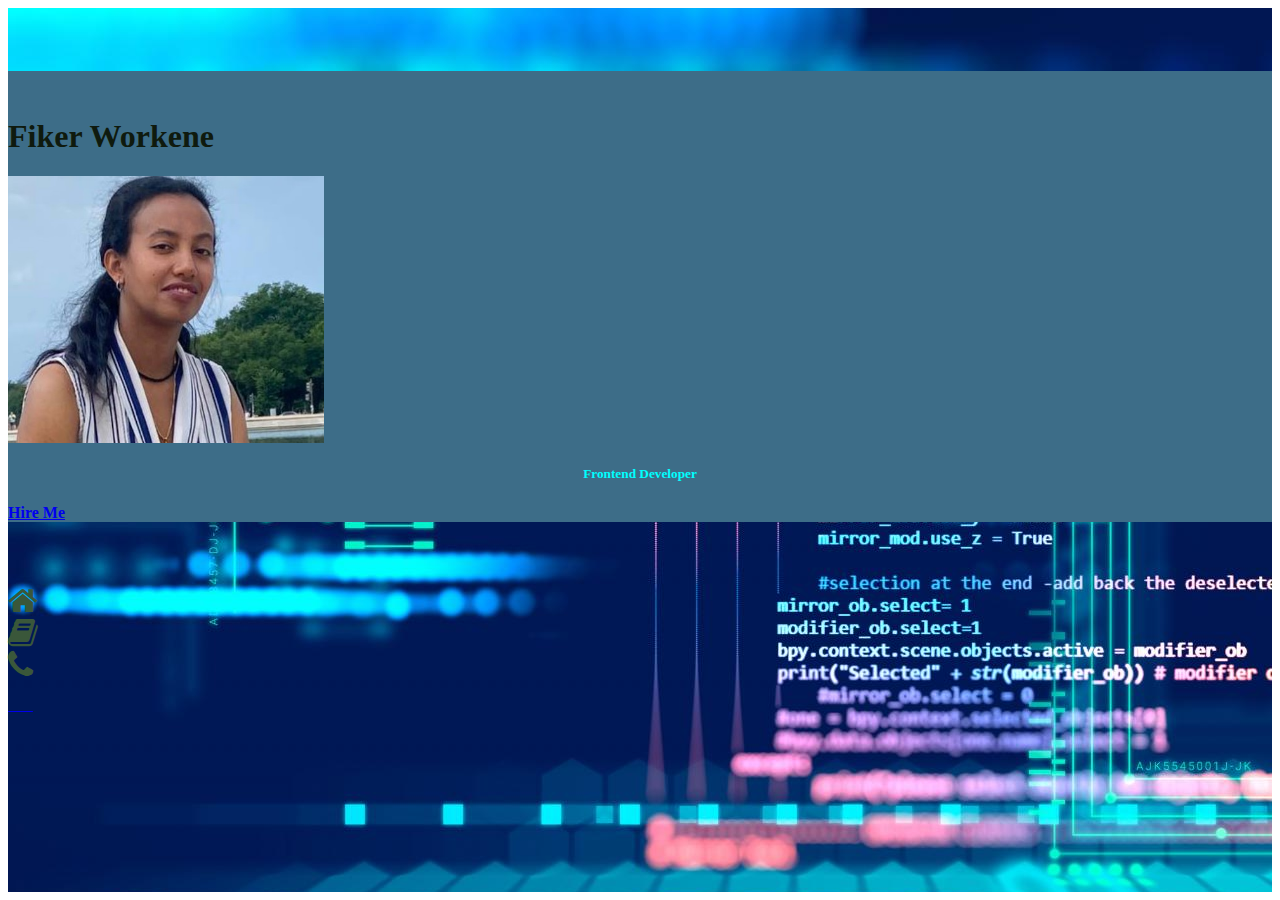
<file: PhaseOneProject/index.html>
<html>
  <head>
    <title>Phase One Project MY Reusm</title>
    <link
      rel="stylesheet"
      href="https://cdnjs.cloudflare.com/ajax/libs/font-awesome/4.7.0/css/font-awesome.min.css"
    />
    <link
      rel="stylesheet"
      href="https://use.fontawesome.com/releases/v5.8.1/css/all.css"
      integrity="sha384-50oBUHEmvpQ+1lW4y57PTFmhCaXp0ML5d60M1M7uH2+nqUivzIebhndOJK28anvf"
      crossorigin="anonymous"
    />
    <link
      rel="stylesheet"
      href="https://cdn.jsdelivr.net/npm/bootstrap@5.0.2/dist/css/bootstrap.min.css"
      rel="stylesheet"
      integrity="sha384-EVSTQN3/azprG1Anm3QDgpJLIm9Nao0Yz1ztcQTwFspd3yD65VohhpuuCOmLASjC"
      crossorigin="anonymous"
    />

    <script
      src="https://cdn.jsdelivr.net/npm/bootstrap@5.0.2/dist/js/bootstrap.bundle.min.js"
      integrity="sha384-MrcW6ZMFYlzcLA8Nl+NtUVF0sA7MsXsP1UyJoMp4YLEuNSfAP+JcXn/tWtIaxVXM"
      crossorigin="anonymous"
    ></script>
    <link rel="stylesheet" href="index.css" />
  </head>
  <body>
    <div class="container-fluid pt-1 pb-4" >
      <div class="container mt-2 mb-2">
        <div class="row gy-2 mt-2 mb-2">
          <div class="col-lg-1 bg-secondary text-center py-5 first">
          </div>
          <div class="col-lg-10 text-center p-5 second">
            <h1 class="p-5">Fiker Workene</h1>
            <div>
              <img
                src="fiker.jpg"
                style="max-width: 25%"
                alt="img"
                class="rounded-circle"
              />
            </div>
            <h5 class="my-4 pt-5">Frontend Developer</h5>
            <a href="contactme.html"> Hire Me</a>
          </div>
          <div class="col-lg-1 bg-secondary text-light third">
            <a href="index.html" data-toggle="tooltip" title="Home"
              ><div><i class="fa fa-home fa-2x mt-2"></i></div
            ></a>
            <a href="abouthtml.html" data-toggle="tooltip" title="about HTML"
              ><div><i class="fa fa-book fa-2x mt-2"></i></div
            ></a>
            <a href="aboutcss.html" data-toggle="tooltip" title="About CSS"
              ><div><i class="fa fa-closed-captioning fa-2x mt-2"></i></div
            ></a>
            <a href="contactme.html" data-toggle="tooltip" title="Contact Me"
              ><div><i class="fa fa-phone fa-2x mt-2"></i></div
            ></a>
            <a href="webdevelopment.html" data-toggle="tooltip" title="Web Development"
              ><div><i class="fas fa-server fa-2x mt-2"></i></div
            ></a>
            
          </div>
        </div>
      </div>
    </div>
  </body>
</html>
</file>
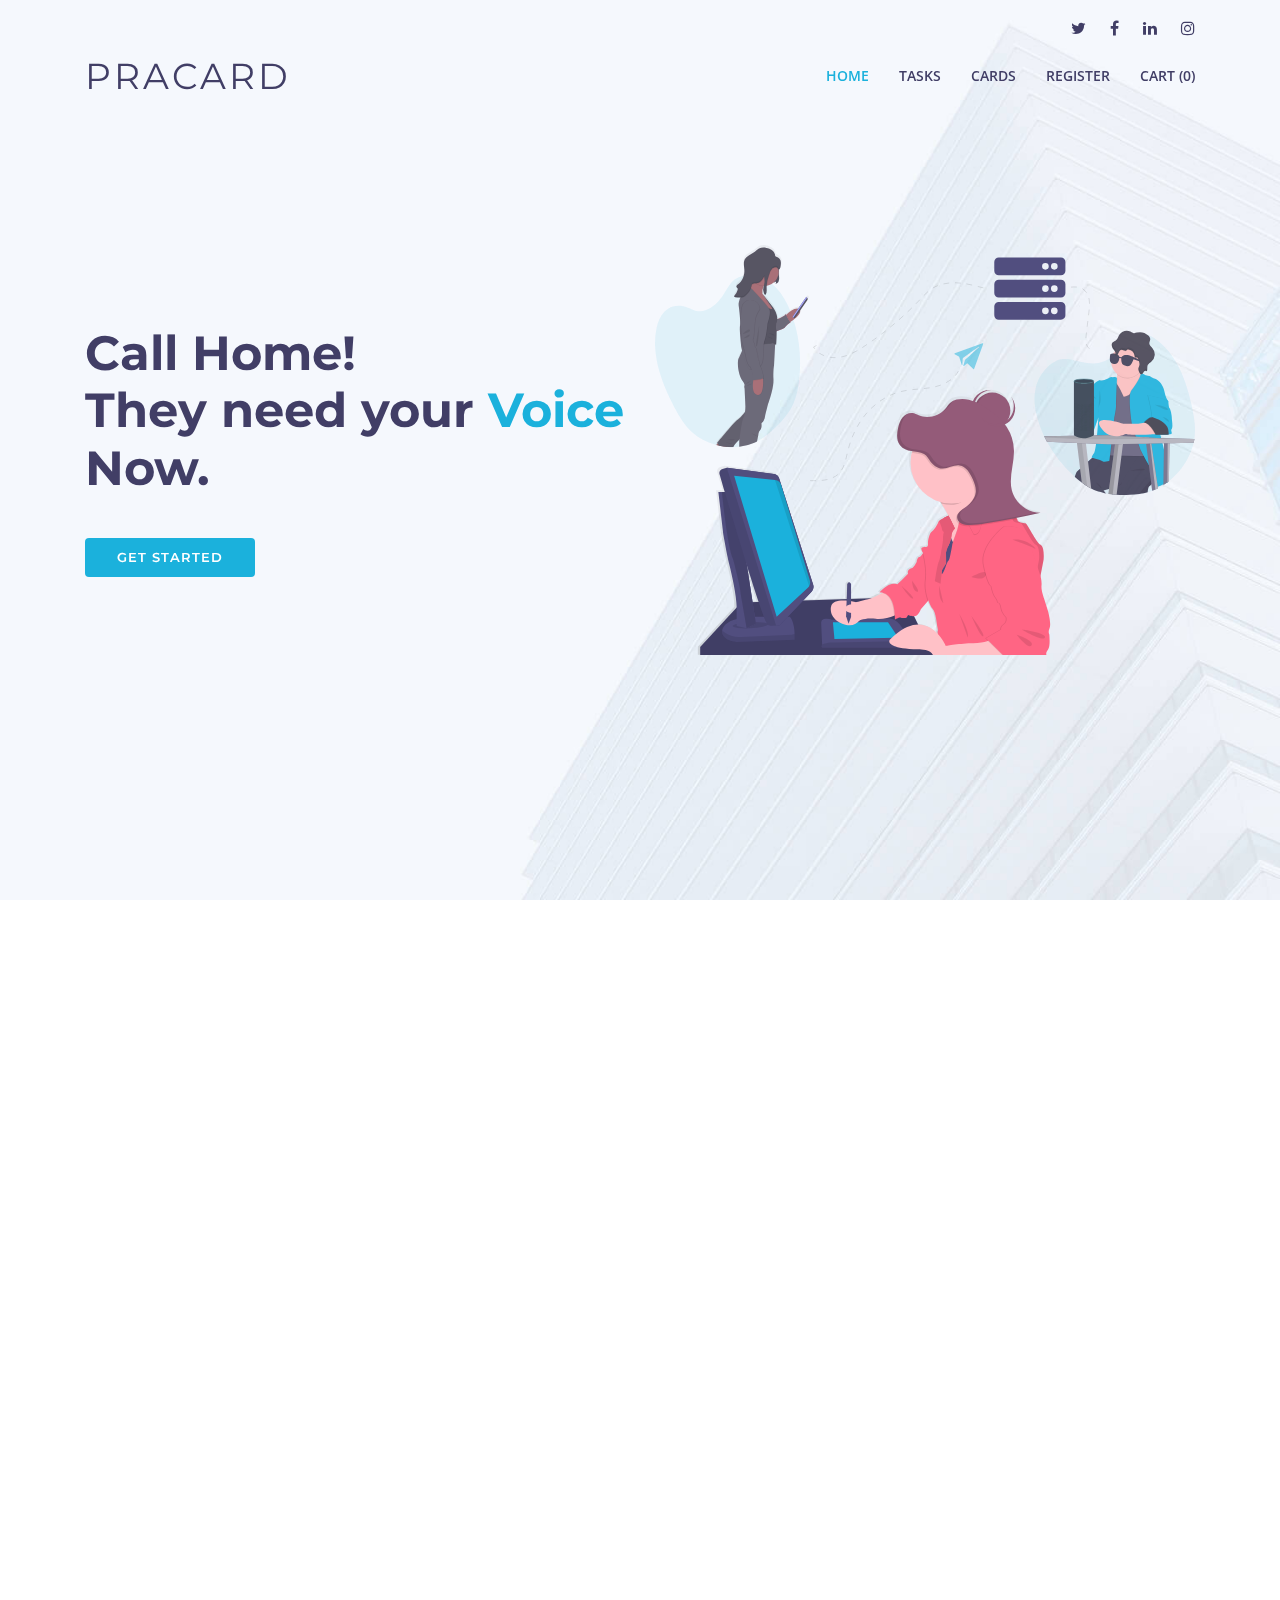
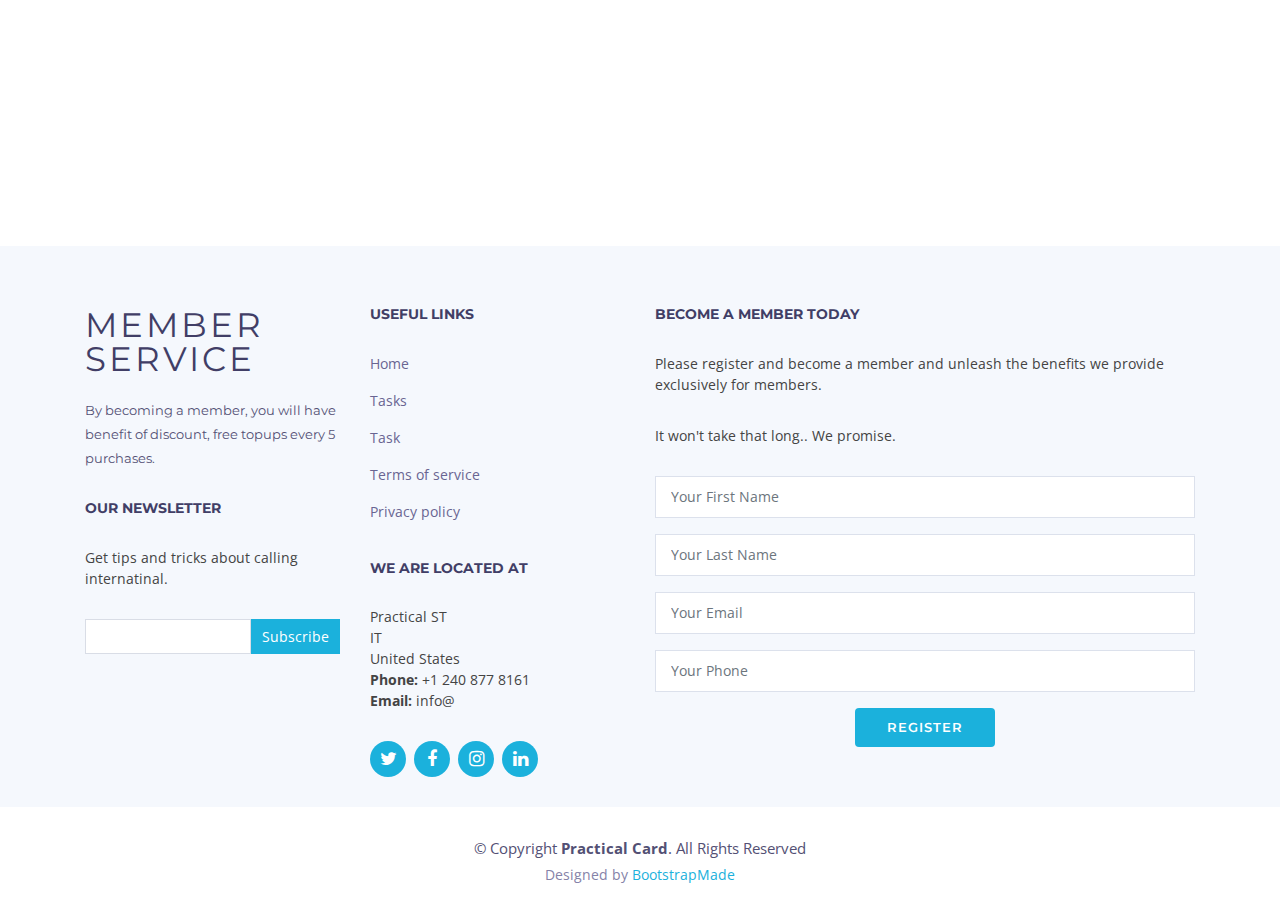
<file: PhoneCardProject/index.html>
<!DOCTYPE html>
<html lang="en">

<head>
  <meta charset="utf-8">
  <meta content="width=device-width, initial-scale=1.0" name="viewport">

  <title>International Card For Your Needs</title>
  <meta content="" name="descriptison">
  <meta content="" name="keywords">

  <!-- Favicons -->
  <link href="assets/img/favicon.png" rel="icon">
  <link href="assets/img/apple-touch-icon.png" rel="apple-touch-icon">

  <!-- Google Fonts -->
  <link
    href="https://fonts.googleapis.com/css?family=Open+Sans:300,300i,400,400i,600,600i,700,700i|Montserrat:300,400,500,600,700"
    rel="stylesheet">

  <!-- Vendor CSS Files -->
  <link href="assets/vendor/bootstrap/css/bootstrap.min.css" rel="stylesheet">
  <link href="assets/vendor/font-awesome/css/font-awesome.min.css" rel="stylesheet">
  <link href="assets/vendor/ionicons/css/ionicons.min.css" rel="stylesheet">
  <link href="assets/vendor/aos/aos.css" rel="stylesheet">

  <!-- Template Main CSS File -->
  <link href="assets/css/style.css" rel="stylesheet">

  <!-- =======================================================
  * Template Name: Rapid - v2.2.0
  * Template URL: https://bootstrapmade.com/rapid-multipurpose-bootstrap-business-template/
  * Author: BootstrapMade.com
  * License: https://bootstrapmade.com/license/
  ======================================================== -->
</head>

<body>

  <!-- ======= Top Bar ======= -->
  <div id="topbar" class="d-none d-lg-flex align-items-end fixed-top topbar-transparent">
    <div class="container d-flex justify-content-end">
      <div class="social-links">
        <a href="#" class="twitter"><i class="fa fa-twitter"></i></a>
        <a href="#" class="facebook"><i class="fa fa-facebook"></i></a>
        <a href="#" class="linkedin"><i class="fa fa-linkedin"></i></a>
        <a href="#" class="instagram"><i class="fa fa-instagram"></i></a>
      </div>
    </div>
  </div>

  <!-- ======= Header ======= -->
  <a name="home"></a>
  <header id="header" class="fixed-top header-transparent">
    <div class="container d-flex align-items-center">

      <h1 class="logo mr-auto"><a href="index.html">Pracard</a></h1>
      <!-- Uncomment below if you prefer to use an image logo -->
      <!-- <a href="index.html" class="logo mr-auto"><img src="assets/img/logo.png" alt="" class="img-fluid"></a>-->

      <nav class="main-nav d-none d-lg-block">
        <ul>
          <li class="active"><a href="#home">Home</a></li>
          <li><a href="#about">Tasks</a></li>
          <li><a href="#services">Cards</a></li>
          <li><a href="#footer">Register</a></li>
          <li><a href="#faq">Cart (0)</a></li>
        </ul>
      </nav><!-- .main-nav-->

    </div>
  </header><!-- End Header -->

  <!-- ======= Hero Section ======= -->
  <section id="hero" class="clearfix">
    <div class="container d-flex h-100">
      <div class="row justify-content-center align-self-center" data-aos="fade-up">
        <div class="col-md-6 intro-info order-md-first order-last" data-aos="zoom-in" data-aos-delay="100">
          <h2>Call Home!<br>They need your <span>Voice</span> Now.</h2>
          <div>
            <a href="#about" class="btn-get-started scrollto">Get Started</a>
          </div>
        </div>

        <div class="col-md-6 intro-img order-md-last order-first" data-aos="zoom-out" data-aos-delay="200">
          <img src="assets/img/intro-img.svg" alt="" class="img-fluid">
        </div>
      </div>

    </div>
  </section><!-- End Hero -->

  <main id="main">

    <!-- ======= About Section ======= -->
    <section id="about" class="about">

      <div class="container" data-aos="fade-up">
        <div class="row">

          <div class="col-lg-5 col-md-6">
            <div class="about-img" data-aos="fade-right" data-aos-delay="100">
              <img src="assets/img/about-img.jpg" alt="">
            </div>
          </div>

          <div class="col-lg-7 col-md-6">
            <div class="about-content" data-aos="fade-left" data-aos-delay="100">
              <h2>About Practical Card</h2>
              <h3>Clear voice, longer minutes, refillable</h3>
              <p>We are here to make sure your experience with card is real and enjoyable. All you need is
                to call home right? No hussle no hidden fees and importantly you don't want to loose the call.
                <call-to-action></call-to-action>
              </p>
              <p>Thank you for helping us out on our need. The application is working fine 
                but there are a couple of areas we need your help here. Mostly it will be the javascript stuff.
          
              </p>
              <h3 class="font-weight-bold">
                You will find the tasks we need help below.
              </h3>
              <ul>
                <li><i class="ion-android-checkmark-circle"></i>On the cards for Wallia, Chellada and Kebero, we want to show corresponding images
                on the top where is an icon right now. Please update with the right image.</li>
                <li><i class="ion-android-checkmark-circle"></i>When the user buys the card and change the quantity, it will 
                  show as two checkouts. We want to show the same card but quantity being changed. </li>
                <li><i class="ion-android-checkmark-circle"></i>Wallia and Key Kebero Buy buttons shall work like that of Chellada</li>
                <li><i class="ion-android-checkmark-circle"></i>Show the grand total at the checkout tablulation</li>
                <li><i class="ion-android-checkmark-circle"></i>The "Buy Card" section is not implemented</li>
                <li><i class="ion-android-checkmark-circle"></i>Under the "Balance" Show how much minutes the user has. If user doesn't buy
                any, then the balance is 0 minutes. Balance shows all the minutes on the purchased cards collectively.</li>
                <li><i class="ion-android-checkmark-circle"></i>When the user buy the card, update the Checkout(0) shown above with appropriate 
                number. If the user buys two cards, then checkout will show as: Checkout(2)</li>
                <li><i class="ion-android-checkmark-circle"></i>We want to collect the emails of our subscribers in the email_subscribers
                array</li>
                <li><i class="ion-android-checkmark-circle"></i>We want to register the member and populate it in the members array. The object 
                of the array looks like: {first_name: "fname", last_name: "lname", email: "s@some.com", phone: "000-000-0000"}</li>
                <li><i class="ion-android-checkmark-circle"></i>For those who purchased the card, we want to allow them add minutes.
                Add a select box containing type of cards, a text box to add the minutes and a button to add the minutes to existing
                cards they have. This will be done in the "add minutes" under the "action".
                </li>
              </ul>
            </div>
          </div>
        </div>
      </div>

    </section><!-- End About Section -->

    <!-- ======= Services Section ======= -->
    <section id="services" class="services section-bg">
      <div class="container" data-aos="fade-up">

        <header class="section-header">
          <h3>Phone Cards</h3>
          <p>Select the card that suits your need and make a call today.</p>
        </header>

        <div class="row">
          <div class="col-md-6 col-lg-4 wow bounceInUp" data-aos="zoom-in" data-aos-delay="100">
            <div class="box">
              <div class="icon"><img src="assets/img/walia.jpg" class="img-fluid"></div>
              <h4 class="title"><a href="">Walia</a></h4>
              <p class="description">Best for longer talk. Non stoppable sessions. Good for any time of the day.</p>
             <div class="row">
                <div class="col-sm-6">
                  <select class="form-control" id="Wallia_quantity">
                    <option value="">Quantity</option>
                    <option value="1">1</option>
                    <option value="2">2</option>
                    <option value="3">3</option>
                    <option value="4">4</option>
                  </select>
                </div>
                <div class="col-sm-6">
                  <button id="Wallia" disabled type="button" class="btn-submit">Buy</button></div>
              </div>
            </div>

          </div>
          <div class="col-md-6 col-lg-4" data-aos="zoom-in" data-aos-delay="200">
            <div class="box">
              <div class="icon"><img src="assets/img/keykebero.jpg" class="img-fluid"></div>
              <h4 class="title"><a href="">Key Kebero</a></h4>
              <p class="description">Best perfomant and money saver if used durin the day time.</p>
                <div class="row">
                  <div class="col-sm-6">
                    <select class="form-control" id="KeyKebero_quantity">
                      <option value="">Quantity</option>
                      <option value="1">1</option>
                      <option value="2">2</option>
                      <option value="3">3</option>
                      <option value="4">4</option>
                    </select>
                  </div>
                  <div class="col-sm-6">
                    <button id="KeyKebero" disabled type="button" class="btn-submit">Buy</button></div>
                </div>
            </div>
          </div>

          <div class="col-md-6 col-lg-4" data-aos="zoom-in" data-aos-delay="300">
            <div class="box">
              <div class="icon"><img src="assets/img/chilada.jpg" class="img-fluid"></div>
              <h4 class="title"><a href="">Chellada</a></h4>
              <p class="description">Best time and money saver if used during the time </p>
                <div class="row">
                  <div class="col-sm-6">
                    <select class="form-control" id="Chellada_quantity">
                      <option value="">Quantity</option>
                      <option value="1">1</option>
                      <option value="2">2</option>
                      <option value="3">3</option>
                      <option value="4">4</option>
                    </select>
                  </div>
                  <div class="col-sm-6">
                    <button id="Chellada" disabled type="button" class="btn-submit">Buy</button></div>
                </div>
            </div>
          </div>

        </div>

      </div>
    </section><!-- End Services Section -->

    <!-- ======= Call To Action Section ======= -->
    <section id="call-to-action" class="call-to-action">
      <div class="container" data-aos="zoom-out">
        <div class="row">
          <div class="col-lg-12 text-center text-lg-left">
            <h3 class="cta-title">Buy Card</h3>
            <form action="forms/contact.php" method="post" role="form" class="php-email-form" >
              <div class="form-group">
                <select id="buy_type" class="form-control">
                  <option value="">Select Type</option>
                  <option value="walia">Walia</option>
                  <option value="challada">Chellada</option>
                  <option value="kebero">Key Kebero</option>
                </select>
                <div class="validate"></div>
              </div>
              <div class="form-group">
                <div class="form-group">
                  <select id="add_mins" class="form-control">
                    <option value="">Select Quantity</option>
                    <option value="1">1</option>
                    <option value="2">2</option>
                    <option value="3">3</option>
                    <option value="5">4</option>
                  </select>
                <div class="validate"></div>
              </div>
              <div class="text-center"><button class="btn-submit" id="add_time" type="button" title="Send Message" onclick="save_time(this)">Buy Card</button></div>
            </form>

          </div>
        </div>

      </div>
    </section><!--  End Call To Action Section -->

        <!-- ======= F.A.Q Section ======= -->
    <section id="faq" class="faq">
      <div class="container" data-aos="fade-up">
        <header class="section-header">
          <h3>Actions</h3>
          <p>All your card related actins are here.</p>
        </header>

        <ul id="faq-list" data-aos="fade-up" data-aos-delay="100">
          <li>
            <a data-toggle="collapse" class="collapsed" href="#faq1" id="total_item">Checkout(0)<i
                class="ion-android-remove"></i></a>
            <div id="faq1" class="collapse" data-parent="#faq-list">
              
              <table class="table">
                <thead>
                  <tr>
                    <th scope="col">Card Type</th>
                    <th scope="col">Quantity</th>
                    <th scope="col">Unit Price</th>
                    <th scope="col">Total</th>
                  </tr>
                </thead>
                <tbody id="checkout_list">
 
                </tbody>
              </table>
            </div>
          </li>

          <li>
            <a data-toggle="collapse" href="#faq2" class="collapsed">Balance<i class="ion-android-remove"></i></a>
            <div id="faq2" class="collapse" data-parent="#faq-list">
             
              <p>Your time left for Purchase the card :- <span id="wallia_timer"></span></p>

            </div>
          </li>

          <li>
            <a data-toggle="collapse" href="#faq3" class="collapsed">Add Minutes<i class="ion-android-remove"></i></a>
            <div id="faq3" class="collapse" data-parent="#faq-list">
              <p>
                Allow the user to add minutes to the card they purchased.
              </p>
            </div>
          </li>

        </ul>

      </div>
    </section><!-- End F.A.Q Section -->
</main>
<!-- End #main -->
  <!-- ======= Footer ======= -->
  <footer id="footer" class="section-bg">
    <div class="footer-top">
      <div class="container">
        <div class="row">
          <div class="col-lg-6">
            <div class="row">
              <div class="col-sm-6">
                <div class="footer-info">
                  <h3>Member Service</h3>
                  <p>By becoming a member, you will have benefit of discount, free topups every 5 purchases.</p>
                </div>
                <div class="footer-newsletter">
                  <h4>Our Newsletter</h4>
                  <p>Get tips and tricks about calling internatinal.</p>
                  <form action="" method="post" id="subscribe_form" >
                    <input type="email" name="email" id="email"><input type="submit"  value="Subscribe">
                  </form>
                </div>
              </div>
              <div class="col-sm-6">
                <div class="footer-links">
                  <h4>Useful Links</h4>
                  <ul>
                    <li><a href="#">Home</a></li>
                    <li><a href="#about">Tasks</a></li>
                    <li><a href="#task">Task</a></li>
                    <li><a href="#">Terms of service</a></li>
                    <li><a href="#">Privacy policy</a></li>
                  </ul>
                </div>

                <div class="footer-links">
                  <h4>We are located at</h4>
                  <p>
                    Practical ST <br>
                    IT <br>
                    United States <br>
                    <strong>Phone:</strong> +1 240 877 8161<br>
                    <strong>Email:</strong> info@<br>
                  </p>
                </div>

                <div class="social-links">
                  <a href="#" class="twitter"><i class="fa fa-twitter"></i></a>
                  <a href="#" class="facebook"><i class="fa fa-facebook"></i></a>
                  <a href="#" class="instagram"><i class="fa fa-instagram"></i></a>
                  <a href="#" class="linkedin"><i class="fa fa-linkedin"></i></a>
                </div>
              </div>
            </div>
          </div>
          <div class="col-lg-6">
            <div class="form">
              <h4>Become a Member today</h4>
              <p>Please register and become a member and unleash the benefits we provide exclusively for members.</p>
              <p>It won't take that long.. We promise.</p>

              <form role="form" class="php-email-form">
                <div class="form-group">
                  <input type="text" name="name" class="form-control" id="first_name" placeholder="Your First Name"
                    data-rule="minlen:4" data-msg="Please enter at least 4 chars" />
                  <div class="validate"></div>
                </div>
                <div class="form-group">
                  <input type="text" name="name" class="form-control" id="last_name" placeholder="Your Last Name"
                    data-rule="minlen:4" data-msg="Please enter at least 4 chars" />
                  <div class="validate"></div>
                </div>                
                <div class="form-group">
                  <input type="email" class="form-control" name="email" id="email" placeholder="Your Email"
                    data-rule="email" data-msg="Please enter a valid email" />
                  <div class="validate"></div>
                </div>
                <div class="form-group">
                  <input type="text" class="form-control" name="phone" id="phone" placeholder="Your Phone"
                    data-rule="number" data-msg="Please enter valid phone number" />
                  <div class="validate"></div>
                </div>                

                <div class="text-center"><a href="#register_form" class="btn-submit" id = "register"type="button" title="Register">Register</a></div>
              </form>
            </div>
          </div>
        </div>
      </div>
    </div>
    
    <div class="container">
      <div class="copyright">
        &copy; Copyright <strong>Practical Card</strong>. All Rights Reserved
      </div>
      <div class="credits">
        <!--
        All the links in the footer should remain intact.
        You can delete the links only if you purchased the pro version.
        Licensing information: https://bootstrapmade.com/license/
        Purchase the pro version with working PHP/AJAX contact form: https://bootstrapmade.com/buy/?theme=Rapid
      -->
        Designed by <a href="https://bootstrapmade.com/">BootstrapMade</a>
      </div>
    </div>
  </footer><!-- End  Footer -->

  <a href="#" class="back-to-top"><i class="fa fa-chevron-up"></i></a>

  <!-- Vendor JS Files -->
  <script src="assets/vendor/jquery/jquery.min.js"></script>
  <script src="assets/vendor/bootstrap/js/bootstrap.bundle.min.js"></script>
  <script src="assets/vendor/jquery.easing/jquery.easing.min.js"></script>
  <script src="assets/vendor/aos/aos.js"></script>

  <!-- Template Main JS File -->
  <script src="assets/js/main.js"></script>
  <script src="assets/js/phoncard.js"></script>

</body>

</html>
</file>
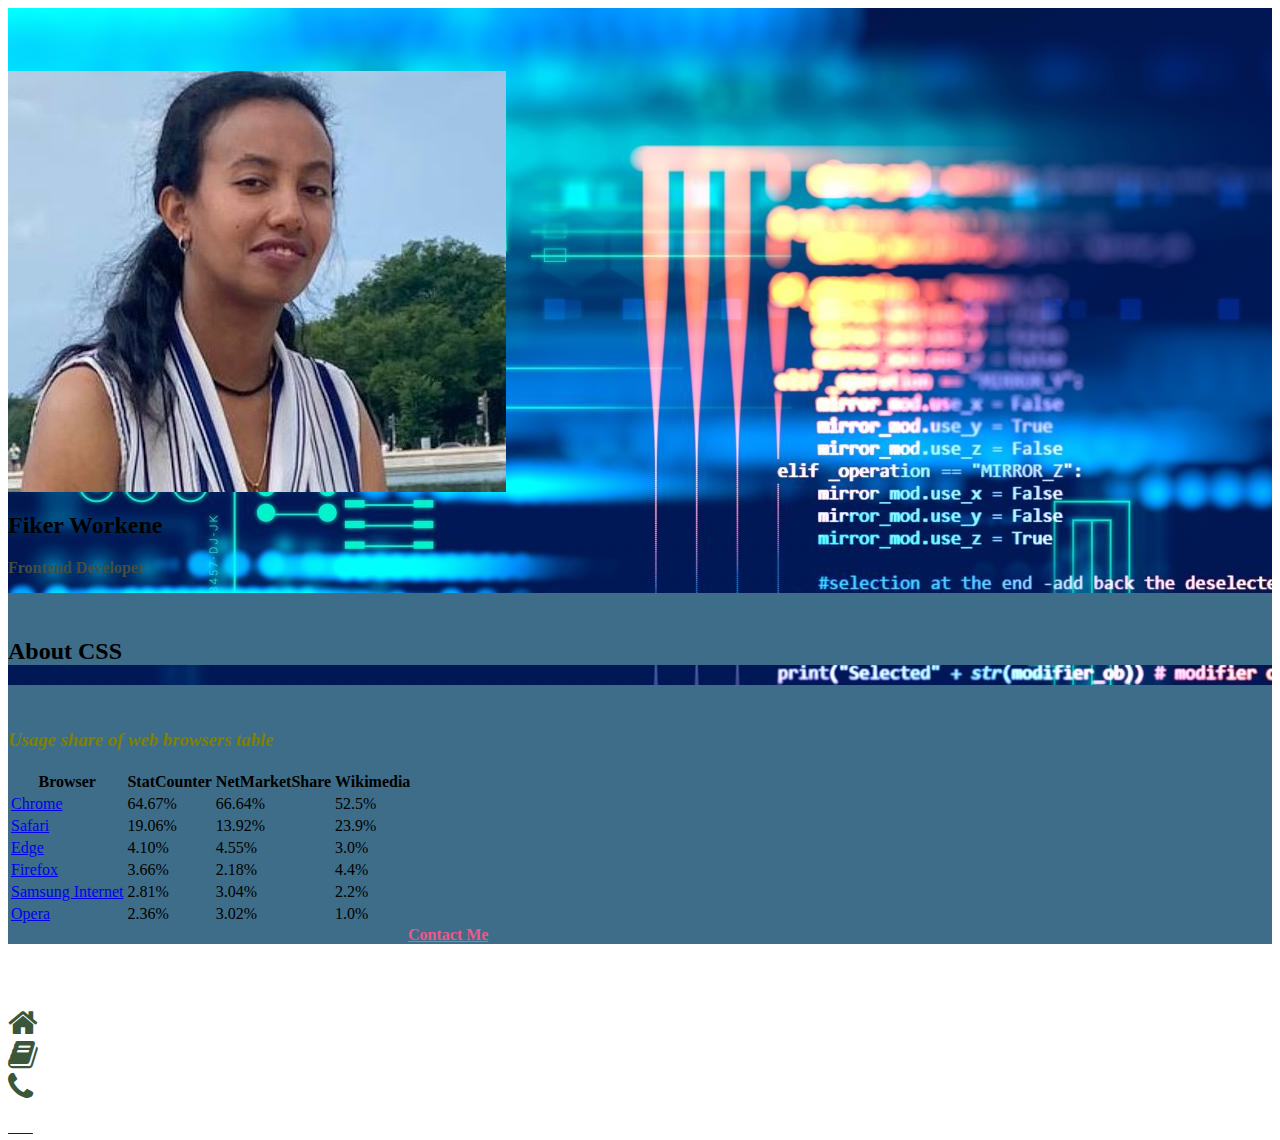
<file: PhaseOneProject/aboutcss.html>
<html>
  <head>
    <title>Phase One Project MY Reusm</title>
    <link
      rel="stylesheet"
      href="https://cdnjs.cloudflare.com/ajax/libs/font-awesome/4.7.0/css/font-awesome.min.css"
    />
    <link
      rel="stylesheet"
      href="https://use.fontawesome.com/releases/v5.8.1/css/all.css"
      integrity="sha384-50oBUHEmvpQ+1lW4y57PTFmhCaXp0ML5d60M1M7uH2+nqUivzIebhndOJK28anvf"
      crossorigin="anonymous"
    />
    <link
      rel="stylesheet"
      href="https://cdn.jsdelivr.net/npm/bootstrap@5.0.2/dist/css/bootstrap.min.css"
      rel="stylesheet"
      integrity="sha384-EVSTQN3/azprG1Anm3QDgpJLIm9Nao0Yz1ztcQTwFspd3yD65VohhpuuCOmLASjC"
      crossorigin="anonymous"
    />

    <script
      src="https://cdn.jsdelivr.net/npm/bootstrap@5.0.2/dist/js/bootstrap.bundle.min.js"
      integrity="sha384-MrcW6ZMFYlzcLA8Nl+NtUVF0sA7MsXsP1UyJoMp4YLEuNSfAP+JcXn/tWtIaxVXM"
      crossorigin="anonymous"
    ></script>
    <link rel="stylesheet" href="index.css" />
  </head>
  <body>
    <div class="container-fluid pt-1 pb-1">
        <div class="container mt-3 mb-3 pt-2 pb-2">
          <div class="row gy-2">
            <div class="col-md-3 bg-secondary text-center py-2 first">
              <div>
                <img
                  src="fiker.jpg"
                  style="max-width: 50%"
                  alt="img"
                  class="rounded-circle"
                />
              </div>
              <div class="my-5">
                <h2 class="hi">Fiker Workene</h2>
                <p>Frontend Developer</p>
              </div>
            </div>
              <div class="col-md-3 second">
                <div class="row text-center text-success font-weight-bold">
                  <h2>About CSS</h2>
                </div>
              </div>
              <div class="col-md-5 second">
                <h3 style="font-style: italic; color: olive;">Usage share of web browsers table</h3>
                <table class="table table-dark table-striped">
                  <tr>
                    <th scope="col">Browser</th>
                    <th scope="col">StatCounter</th>
                    <th scope="col">NetMarketShare</th>
                    <th scope="col">Wikimedia</th>
                  </tr>
                  <tr>
                    <td>
                      <a href="https://en.wikipedia.org/wiki/Google_Chrome " title="Google Chrome">Chrome</a>
                       </td>
                       <td>64.67%</td>
                       <td>66.64%</td>
                       <td>52.5%</td>
    
                  </tr>
                  <tr>
                    <td>
                      <a href="https://en.wikipedia.org/wiki/Safari_(web_browser)" title="Safari (web browser)">Safari</a>
                       </td>
                       <td>19.06%</td>
                       <td>13.92%</td>
                       <td>23.9%</td>
    
                  </tr>
                  <tr>
                    <td>
                      <a href="https://en.wikipedia.org/wiki/Microsoft_Edge" title="Microsoft Edge">Edge</a>
                       </td>
                       <td>4.10%</td>
                       <td>4.55%</td>
                       <td>3.0%</td>
    
                  </tr>
                  <tr>
                    <td>
                      <a href="https://en.wikipedia.org/wiki/Firefox" title="Firefox">Firefox</a>
                       </td>
                       <td>3.66%</td>
                       <td>2.18%</td>
                       <td>4.4%</td>
                      
    
                  </tr>
                  <tr>
                    <td>
                      <a href="https://en.wikipedia.org/wiki/Samsung_Internet" title="Samsung Internet for Android">Samsung Internet</a>
                       </td>
                       <td>2.81%</td>
                       <td>3.04%</td>
                       <td>2.2%</td>
                       
    
                  </tr>
                  <tr>
                    <td>
                      <a href="https://en.wikipedia.org/wiki/Opera_(web_browser)" title="Opera(web browser)">Opera</a>
                       </td>
                       <td>2.36%</td>
                       <td>3.02%</td>
                       <td>1.0%</td>
                    
                  </tr>
    
                  </table>
                  <a href="contactme.html" class="contactme">Contact Me </a>
              </div>
    <div class="col-md-1 bg-warning text-light third">
        <a href="index.html" data-toggle="tooltip" title="Home"
          ><div><i class="fa fa-home fa-2x mt-2"></i></div
        ></a>
        <a href="abouthtml.html" data-toggle="tooltip" title="About HTML"
          ><div><i class="fa fa-book fa-2x mt-2"></i></div
        ></a>
        <a href="aboutcss.html" data-toggle="tooltip" title="About CSS"
          ><div><i class="fa fa-closed-captioning fa-2x mt-2"></i></div
        ></a>
        <a href="contactme.html" data-toggle="tooltip" title="Contact Me"
          ><div><i class="fa fa-phone fa-2x mt-2"></i></div
        ></a>
        <a href="webdevelopment.html" data-toggle="tooltip" title="Web Development"
          ><div><i class="fas fa-server fa-2x mt-2"></i></div
        ></a>
        
      </div>
            </div>
          </div>
        </div>
    </div>
    
  </body>
</html>
</file>
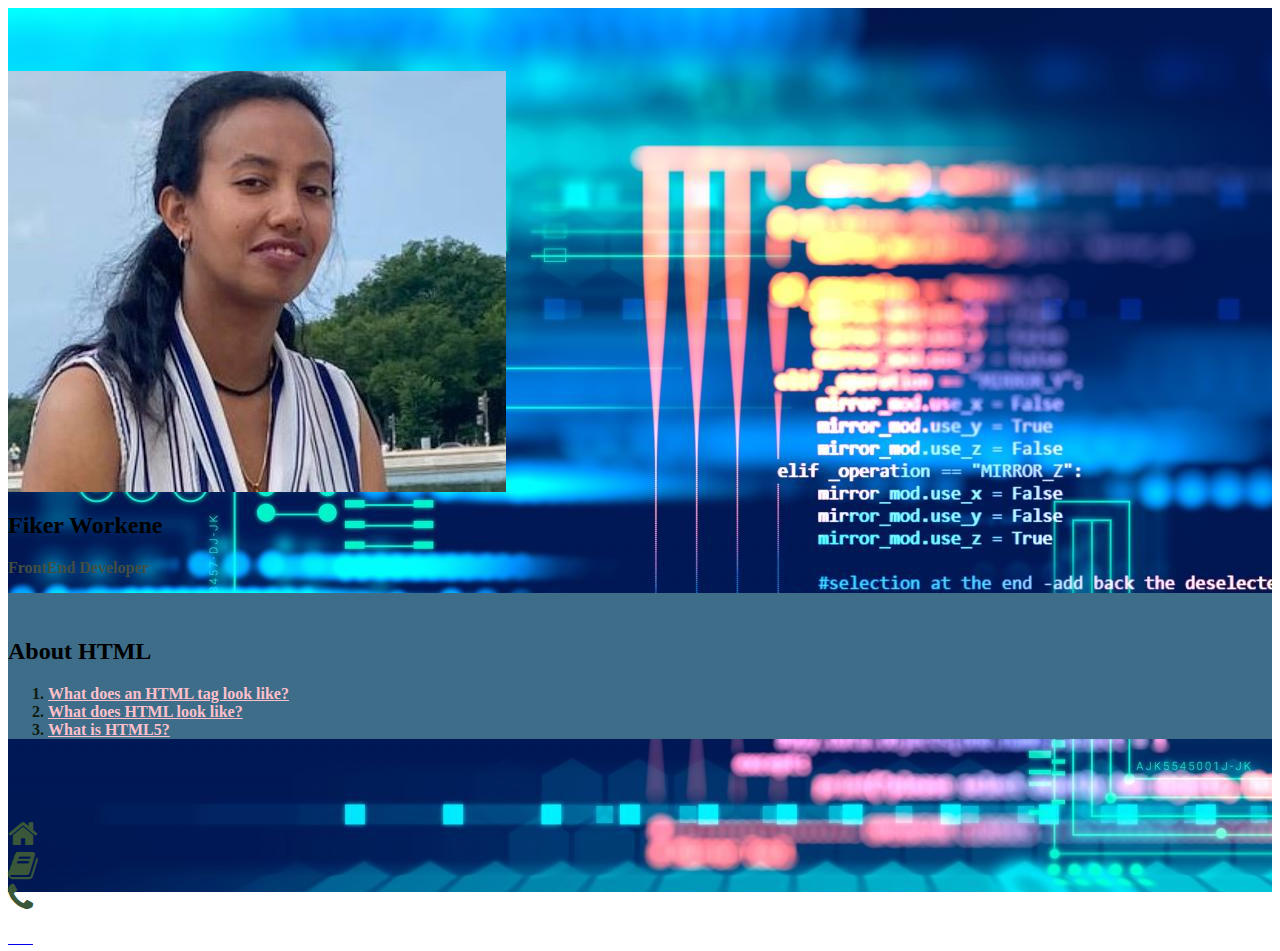
<file: PhaseOneProject/abouthtml.html>
<html>
  <head>
    <title>Phase One Project MY Reusm</title>
    <link
      rel="stylesheet"
      href="https://cdnjs.cloudflare.com/ajax/libs/font-awesome/4.7.0/css/font-awesome.min.css"
    />
    <link
      rel="stylesheet"
      href="https://use.fontawesome.com/releases/v5.8.1/css/all.css"
      integrity="sha384-50oBUHEmvpQ+1lW4y57PTFmhCaXp0ML5d60M1M7uH2+nqUivzIebhndOJK28anvf"
      crossorigin="anonymous"
    />
    <link
      rel="stylesheet"
      href="https://cdn.jsdelivr.net/npm/bootstrap@5.0.2/dist/css/bootstrap.min.css"
      rel="stylesheet"
      integrity="sha384-EVSTQN3/azprG1Anm3QDgpJLIm9Nao0Yz1ztcQTwFspd3yD65VohhpuuCOmLASjC"
      crossorigin="anonymous"
    />

    <script
      src="https://cdn.jsdelivr.net/npm/bootstrap@5.0.2/dist/js/bootstrap.bundle.min.js"
      integrity="sha384-MrcW6ZMFYlzcLA8Nl+NtUVF0sA7MsXsP1UyJoMp4YLEuNSfAP+JcXn/tWtIaxVXM"
      crossorigin="anonymous"
    ></script>
    <link rel="stylesheet" href="index.css" />
  </head>
  <body>
    <div class="container-fluid pt-1 pb-1">
      <div class="container mt-3 mb-3 pt-2 pb-2">
        <div class="row gy-2">
          <div class="col-md-3 bg-secondary text-center py-2 first">
            <div>
              <img
                src="fiker.jpg"
                style="max-width: 50%"
                alt="img"
                class="rounded-circle"
              />
            </div>
            <div class="my-5">
              <h2 class="hi">Fiker Workene</h2>
              <p>FrontEnd Developer</p>
            </div>
          </div>
            <div class="col-md-6 second">
              <div class="row text-center text-success font-weight-bold">
                <h2>About HTML</h2>
              </div>
              <ol>
                <li><a href="https://www.computerhope.com/jargon/h/html.htm#html-tag"style="color:pink">
                  What does an HTML tag look like?</a></li>
                  <li><a href="https://www.computerhope.com/jargon/h/html.htm#html"style="color:pink">
                    What does HTML look like?</a></li>
                    <li><a href="https://www.computerhope.com/jargon/h/html.htm#html5"style="color:pink">
                      What is HTML5?</a></li>
              </ol>
            </div>
    <div class="col-md-1 bg-secondary text-light third">
        <a href="index.html" data-toggle="tooltip" title="Home"
          ><div><i class="fa fa-home fa-2x mt-2"></i></div
        ></a>
        <a href="abouthtml.html" data-toggle="tooltip" title="About HTML"
          ><div><i class="fa fa-book fa-2x mt-2"></i></div
        ></a>
        <a href="aboutcss.html" data-toggle="tooltip" title="About CSS"
          ><div><i class="fa fa-closed-captioning fa-2x mt-2"></i></div
        ></a>
        <a href="contactme.html" data-toggle="tooltip" title="Contact Me"
          ><div><i class="fa fa-phone fa-2x mt-2"></i></div
        ></a>
        <a href="webdevelopment.html" data-toggle="tooltip" title="Web Development"
          ><div><i class="fas fa-server fa-2x mt-2"></i></div
        ></a>
        
      </div>
  </body>
</html>
</file>
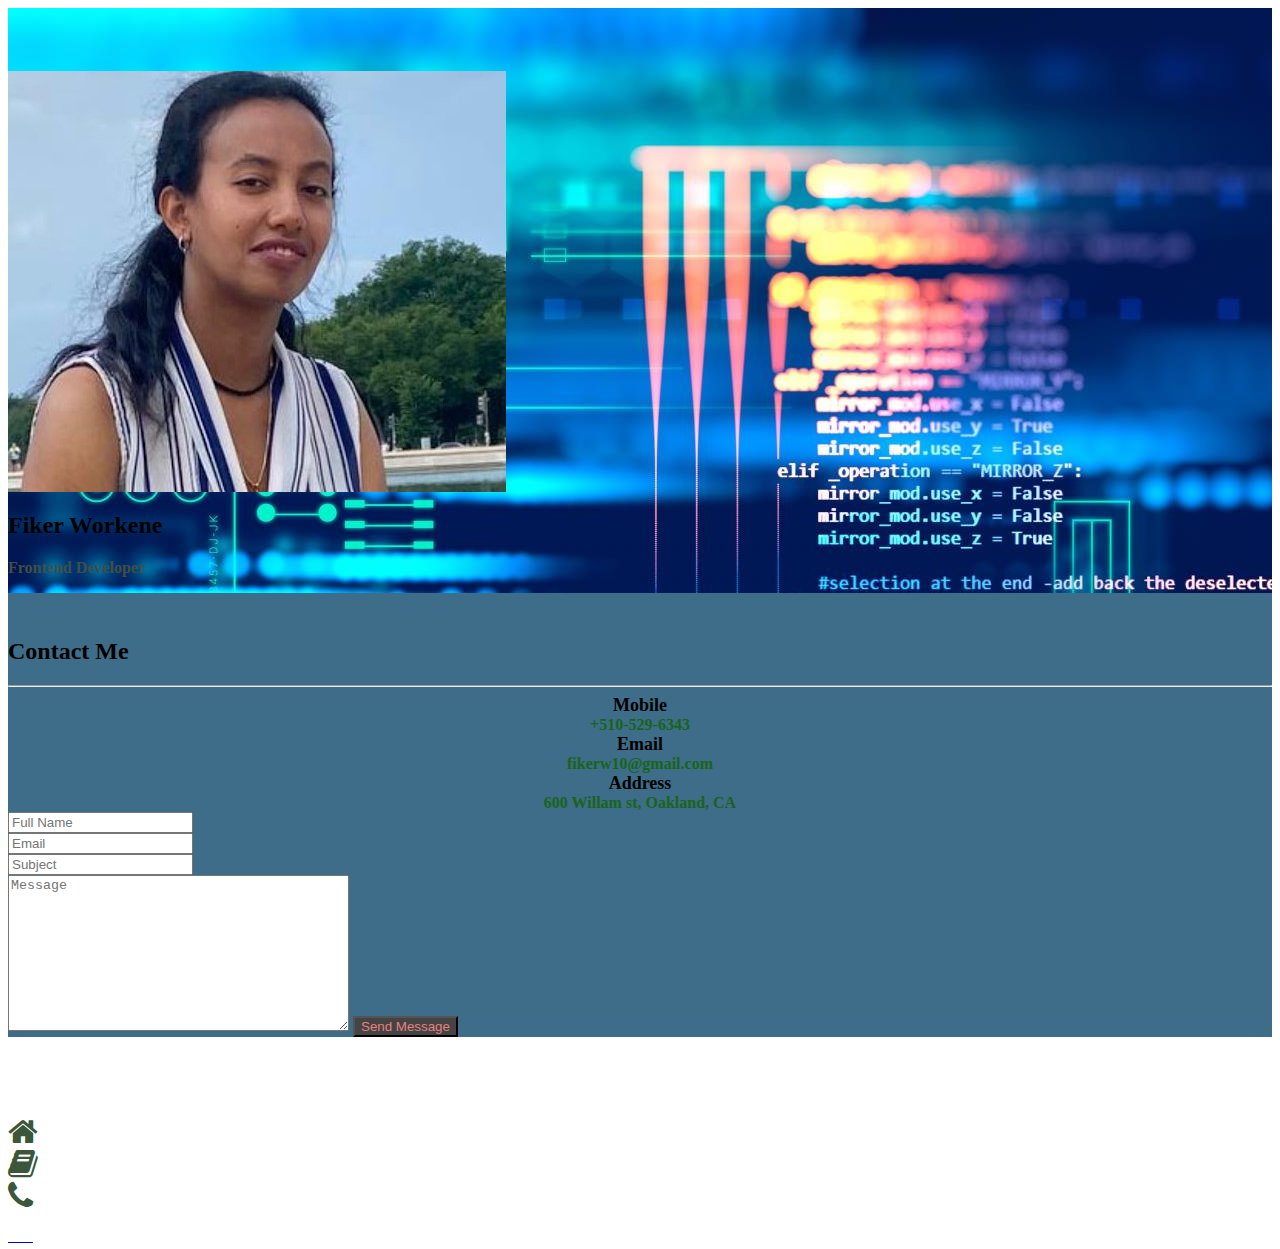
<file: PhaseOneProject/contactme.html>
<html>
  <head>
    <title>my contacts</title>
    <link
      rel="stylesheet"
      href="https://cdnjs.cloudflare.com/ajax/libs/font-awesome/4.7.0/css/font-awesome.min.css"
    />
    <link
      rel="stylesheet"
      href="https://cdn.jsdelivr.net/npm/bootstrap@5.0.2/dist/css/bootstrap.min.css"
      rel="stylesheet"
      integrity="sha384-EVSTQN3/azprG1Anm3QDgpJLIm9Nao0Yz1ztcQTwFspd3yD65VohhpuuCOmLASjC"
      crossorigin="anonymous"
    />
    <link
      rel="stylesheet"
      href="https://use.fontawesome.com/releases/v5.8.1/css/all.css"
      integrity="sha384-50oBUHEmvpQ+1lW4y57PTFmhCaXp0ML5d60M1M7uH2+nqUivzIebhndOJK28anvf"
      crossorigin="anonymous"
    />

    <script
      src="https://cdn.jsdelivr.net/npm/bootstrap@5.0.2/dist/js/bootstrap.bundle.min.js"
      integrity="sha384-MrcW6ZMFYlzcLA8Nl+NtUVF0sA7MsXsP1UyJoMp4YLEuNSfAP+JcXn/tWtIaxVXM"
      crossorigin="anonymous"
    ></script>
    <link rel="stylesheet" href="index.css" />
    <!-- <script src="contact.js"></script> -->
  </head>
  <body>
    <div class="container-fluid pt-1 pb-1">
      <div class="container mt-3 mb-3 pt-2 pb-2">
        <div class="row gy-2">
          <div class="col-md-3 bg-secondary text-center py-2 first">
            <div>
              <img
                src="fiker.jpg"
                style="max-width: 50%"
                alt="img"
                class="rounded-circle"
              />
            </div>
            <div class="my-5">
              <h2 class="hi">Fiker Workene</h2>
              <p>Frontend Developer</p>
            </div>
            
          </div>
          <div class="col-md-8 second">
            <div class="row text-center text-success font-weight-bold">
              <h2>Contact Me</h2>
            </div>
            <hr />
            <div class="row">
              <div class="col-lg-3 pt-2">
                <div>
                  <div class="conInfo pt-5">Mobile</div>
                  <div>+510-529-6343</div>
                </div>
                <div>
                  <div class="conInfo pt-5">Email</div>
                  <div>fikerw10@gmail.com</div>
                </div>
                <div>
                  <div class="conInfo pt-5">Address</div>
                  <div>600 Willam st, Oakland, CA</div>
                </div>
              </div>
              <div class="col-lg-9">
                <div id="formdiv">
                  <form name="myForm" class="pt-4">
                    <div id="a">
                      <div class="mb-3 ml-5">
                        <input
                          type="text"
                          class="form-control input-lg"
                          id="fname"
                          name="fname"
                          placeholder="Full Name"
                          required
                        />
                      </div>
                      <div class="mb-3 ml-5">
                        <input
                          type="email"
                          class="form-control input-lg"
                          id="email"
                          name="email"
                          placeholder="Email"
                          required
                        />
                      </div>

                      <div class="mb-3 ml-5">
                        <input
                          type="text"
                          class="form-control input-lg"
                          id="sbjct"
                          name="sbjct"
                          placeholder="Subject"
                          
                        />
                      </div>
                    </div>
                    <div id="b">
                      <textarea
                        class="form-control input-lg"
                        name="msg"
                        id="msg"
                        cols="40"
                        rows="10"
                        placeholder="Message"
                        required
                      ></textarea>
                      <button
                        name="send"
                        class="form-control mb-3 mt-4 btn"
                        id="myBtn">
                        Send Message
                      </button>
                    </div>
                  </form>
                </div>
              </div>
            </div>
          </div>
          <div class="col-md-1 bg-dark text-light third">
            <a href="index.html" data-toggle="tooltip" title="Home"
              ><div><i class="fa fa-home fa-2x mt-2"></i></div
            ></a>
            <a href="abouthtml.html" data-toggle="tooltip" title="About HTML"
              ><div><i class="fa fa-book fa-2x mt-2"></i></div
            ></a>
            <a href="aboutcss.html" data-toggle="tooltip" title="About CSS"
              ><div><i class="fa fa-closed-captioning fa-2x mt-2"></i></div
            ></a>
            <a href="contactme.html" data-toggle="tooltip" title="Contact Me"
              ><div><i class="fa fa-phone fa-2x mt-2"></i></div
            ></a>
            <a href="webdevelopment.html" data-toggle="tooltip" title="Web Development"
              ><div><i class="fas fa-server fa-2x mt-2"></i></div
            ></a>
            
          </div>
        </div>
      </div>
    </div>
  </body>
</html>
</file>
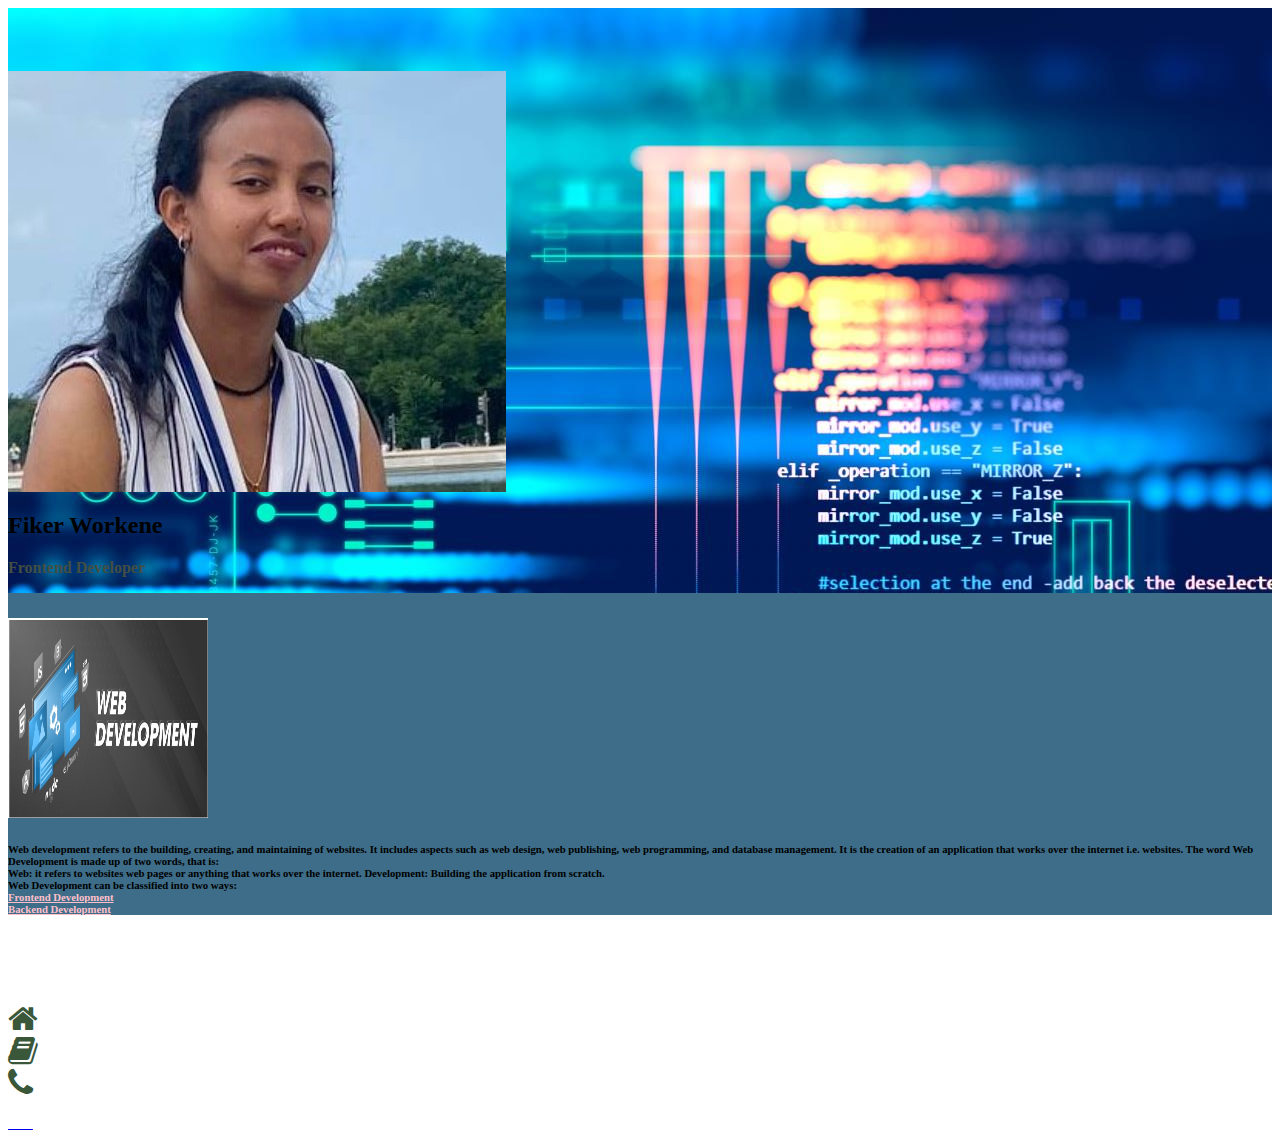
<file: PhaseOneProject/webdevelopment.html>
<html>
  <head>
    <title>Phase One Project MY Reusm</title>
    <link
      rel="stylesheet"
      href="https://cdnjs.cloudflare.com/ajax/libs/font-awesome/4.7.0/css/font-awesome.min.css"
    />
    <link
      rel="stylesheet"
      href="https://use.fontawesome.com/releases/v5.8.1/css/all.css"
      integrity="sha384-50oBUHEmvpQ+1lW4y57PTFmhCaXp0ML5d60M1M7uH2+nqUivzIebhndOJK28anvf"
      crossorigin="anonymous"
    />
    <link
      rel="stylesheet"
      href="https://cdn.jsdelivr.net/npm/bootstrap@5.0.2/dist/css/bootstrap.min.css"
      rel="stylesheet"
      integrity="sha384-EVSTQN3/azprG1Anm3QDgpJLIm9Nao0Yz1ztcQTwFspd3yD65VohhpuuCOmLASjC"
      crossorigin="anonymous"
    />

    <script
      src="https://cdn.jsdelivr.net/npm/bootstrap@5.0.2/dist/js/bootstrap.bundle.min.js"
      integrity="sha384-MrcW6ZMFYlzcLA8Nl+NtUVF0sA7MsXsP1UyJoMp4YLEuNSfAP+JcXn/tWtIaxVXM"
      crossorigin="anonymous"
    ></script>
    <link rel="stylesheet" href="index.css" />
  </head>
  <body>
    <div class="container-fluid pt-1 pb-1">
          <div class="container mt-3 mb-3 pt-2 pb-2">
      <div class="row gy-2">
        <div class="col-md-3 bg-secondary text-center py-2 first">
          <div>
            <img
              src="fiker.jpg"
              style="max-width: 50%"
              alt="img"
              class="rounded-circle"
            />
          </div>
          <div class="my-5">
            <h2 class="hi">Fiker Workene</h2>
            <p>Frontend Developer</p>
          </div>
        </div>
          <div class="col-md-6 second">
            <div class="row text-center text-success font-weight-bold">
              <img src="webdevelop.JPG"width="200" height="200">
              <h6 class="parweb">Web development refers to the building, creating, 
                and maintaining of websites. It includes aspects such as 
                web design, web publishing, web programming, and database management. 
                It is the creation of an application that works over the internet i.e. websites.
                The word Web Development is made up of two words, that is:<br>
                
                  <b>Web:</b>  it refers to websites web pages or anything that works over the internet.
                   <b>Development:</b> Building the application from scratch.<br>
                  Web Development can be classified into two ways:<br>
                  <a href="https://www.geeksforgeeks.org/how-to-become-a-front-end-developer/"style="color:pink">Frontend Development</a><br>
                  <a href="https://www.geeksforgeeks.org/what-is-the-difference-between-front-end-and-back-end-web-development/"style="color:pink">Backend Development</a>
              
              </h6>
            </div>
          </div>
        
    <div class="col-md-1 bg-info text-light third">
        <a href="index.html" data-toggle="tooltip" title="Home"
          ><div><i class="fa fa-home fa-2x mt-2"></i></div
        ></a>
        <a href="abouthtml.html" data-toggle="tooltip" title="About HTML"
          ><div><i class="fa fa-book fa-2x mt-2"></i></div
        ></a>
        <a href="aboutcss.html" data-toggle="tooltip" title="About CSS"
          ><div><i class="fa fa-closed-captioning fa-2x mt-2"></i></div
        ></a>
        <a href="contactme.html" data-toggle="tooltip" title="Contact Me"
          ><div><i class="fa fa-phone fa-2x mt-2"></i></div
        ></a>
        <a href="webdevelopment.html" data-toggle="tooltip" title="Web Development"
          ><div><i class="fas fa-server fa-2x mt-2"></i></div
        ></a>
    </div>
      </div>
  </body>
</html>
</file>
<file: PhaseOneProject/index.css>
.container-fluid {
    height: 100%;
    background-image: url("b.jpg");
  }
  
  
  .container {
    color: rgb(15, 26, 14);
    font-weight: 800;
    height: 90vh;
  }
  .parweb{
    color: black;
    font-style:unset;
  }
  .first,
  .third {
    padding-top: 5%;
  }
  .contactme{
    color: rgb(238, 88, 138);
    padding-left: 400px;
    margin-top: 60px;
  }
  .second {
    background-color: rgb(61, 109, 136);
    padding-top: 2%;
  }
  .first {
    color: rgb(67, 78, 67);
  }

  h2 {
    color: black;
  }
  h5 {
    text-align: center;
    font-weight: 900;
    color: aqua;
  }
  .btn {
    background-color: rgb(68, 68, 68);
    color: rgb(231, 128, 128);
  }
  
  .conInfo {
    color: black;
    text-align: center;
    font-size: large;
  }
  .conInfo + div {
    color: rgb(25, 100, 25);
    text-align: center;
  }
 
  .fa,
  .fas {
    color: rgb(58, 87, 58);
  }
</file>
<file: PhoneCardProject/assets/css/style.css>
/**
* Template Name: Rapid - v2.2.0
* Template URL: https://bootstrapmade.com/rapid-multipurpose-bootstrap-business-template/
* Author: BootstrapMade.com
* License: https://bootstrapmade.com/license/
*/

/*--------------------------------------------------------------
# General
--------------------------------------------------------------*/
body {
  background: #fff;
  color: #444;
  font-family: "Open Sans", sans-serif;
}

a {
  color: #1bb1dc;
  transition: 0.5s;
}

a:hover, a:active, a:focus {
  color: #0a98c0;
  outline: none;
  text-decoration: none;
}

p {
  padding: 0;
  margin: 0 0 30px 0;
}

h1, h2, h3, h4, h5, h6 {
  font-family: "Montserrat", sans-serif;
  font-weight: 400;
  margin: 0 0 20px 0;
  padding: 0;
}

/* Back to top button */
.back-to-top {
  position: fixed;
  display: none;
  background: #1bb1dc;
  color: #fff;
  width: 44px;
  height: 44px;
  text-align: center;
  line-height: 1;
  font-size: 16px;
  border-radius: 50%;
  right: 15px;
  bottom: 15px;
  transition: background 0.5s;
  z-index: 11;
}

.back-to-top i {
  padding-top: 12px;
  color: #fff;
}

@media (max-width: 768px) {
  .back-to-top {
    bottom: 15px;
  }
}

/* Prelaoder */
#preloader {
  position: fixed;
  top: 0;
  left: 0;
  right: 0;
  bottom: 0;
  z-index: 9999;
  overflow: hidden;
  background: #fff;
}

#preloader:before {
  content: "";
  position: fixed;
  top: calc(50% - 30px);
  left: calc(50% - 30px);
  border: 6px solid #f2f2f2;
  border-top: 6px solid #1bb1dc;
  border-radius: 50%;
  width: 60px;
  height: 60px;
  -webkit-animation: animate-preloader 1s linear infinite;
  animation: animate-preloader 1s linear infinite;
}

@-webkit-keyframes animate-preloader {
  0% {
    transform: rotate(0deg);
  }
  100% {
    transform: rotate(360deg);
  }
}

@keyframes animate-preloader {
  0% {
    transform: rotate(0deg);
  }
  100% {
    transform: rotate(360deg);
  }
}

/*--------------------------------------------------------------
# Disable aos animation delay on mobile devices
--------------------------------------------------------------*/
@media screen and (max-width: 768px) {
  [data-aos-delay] {
    transition-delay: 0 !important;
  }
}

/*--------------------------------------------------------------
# Top Bar
--------------------------------------------------------------*/
#topbar {
  background: #fff;
  height: 40px;
  font-size: 16px;
  transition: all 0.5s;
}

#topbar.topbar-transparent {
  background: transparent;
}

#topbar.topbar-scrolled {
  top: -40px;
}

#topbar .social-links a {
  color: #413e66;
  padding-left: 20px;
  display: inline-block;
  line-height: 1px;
  transition: 0.3s;
}

#topbar .social-links a:hover {
  color: #1bb1dc;
}

#topbar .social-links a:first-child {
  border-left: 0;
}

/*--------------------------------------------------------------
# Header
--------------------------------------------------------------*/
#header {
  background: #fff;
  transition: all 0.5s;
  z-index: 997;
  padding: 15px 0;
  top: 40px;
}

#header.header-transparent {
  background: transparent;
}

#header.header-scrolled {
  top: 0;
  background: #fff;
  box-shadow: 0px 0px 30px rgba(127, 137, 161, 0.3);
}

#header .logo {
  font-size: 36px;
  margin: 0;
  padding: 0;
  line-height: 1;
  font-weight: 400;
  letter-spacing: 3px;
  text-transform: uppercase;
}

#header .logo a {
  color: #413e66;
}

#header .logo img {
  max-height: 40px;
}

@media (max-width: 992px) {
  #header {
    top: 0;
  }
  #header .logo {
    font-size: 28px;
  }
}

/*--------------------------------------------------------------
# Navigation Menu
--------------------------------------------------------------*/
/* Desktop Navigation */
.main-nav {
  /* Drop Down */
  /* Deep Drop Down */
}

.main-nav, .main-nav * {
  margin: 0;
  padding: 0;
  list-style: none;
}

.main-nav > ul > li {
  position: relative;
  white-space: nowrap;
  float: left;
  padding-left: 30px;
}

.main-nav a {
  display: block;
  position: relative;
  color: #413e66;
  padding: 10px 0;
  transition: 0.3s;
  font-size: 14px;
  font-family: "Open Sans", sans-serif;
  text-transform: uppercase;
  font-weight: 600;
}

.main-nav a:hover, .main-nav .active > a, .main-nav li:hover > a {
  color: #1bb1dc;
  text-decoration: none;
}

.main-nav .drop-down ul {
  display: block;
  position: absolute;
  left: 15px;
  top: calc(100% - 30px);
  z-index: 99;
  opacity: 0;
  visibility: hidden;
  padding: 10px 0;
  background: #fff;
  box-shadow: 0px 0px 30px rgba(127, 137, 161, 0.25);
  transition: ease all 0.3s;
}

.main-nav .drop-down:hover > ul {
  opacity: 1;
  top: 100%;
  visibility: visible;
}

.main-nav .drop-down li {
  min-width: 180px;
  position: relative;
}

.main-nav .drop-down ul a {
  padding: 10px 20px;
  font-size: 14px;
  font-weight: 500;
  text-transform: none;
  color: #065e77;
}

.main-nav .drop-down ul a:hover, .main-nav .drop-down ul .active > a, .main-nav .drop-down ul li:hover > a {
  color: #1bb1dc;
}

.main-nav .drop-down > a:after {
  content: "\f107";
  font-family: FontAwesome;
  padding-left: 10px;
}

.main-nav .drop-down .drop-down ul {
  top: 0;
  left: calc(100% - 30px);
}

.main-nav .drop-down .drop-down:hover > ul {
  opacity: 1;
  top: 0;
  left: 100%;
}

.main-nav .drop-down .drop-down > a {
  padding-right: 35px;
}

.main-nav .drop-down .drop-down > a:after {
  content: "\f105";
  position: absolute;
  right: 15px;
}

/* Mobile Navigation */
.mobile-nav {
  position: fixed;
  top: 0;
  bottom: 0;
  z-index: 9999;
  overflow-y: auto;
  left: -260px;
  width: 260px;
  padding-top: 18px;
  background: rgba(40, 38, 70, 0.8);
  transition: 0.4s;
}

.mobile-nav * {
  margin: 0;
  padding: 0;
  list-style: none;
}

.mobile-nav a {
  display: block;
  position: relative;
  color: #fff;
  padding: 10px 20px;
  font-weight: 500;
}

.mobile-nav a:hover, .mobile-nav .active > a, .mobile-nav li:hover > a {
  color: #8dc2fa;
  text-decoration: none;
}

.mobile-nav .drop-down > a:after {
  content: "\f078";
  font-family: FontAwesome;
  padding-left: 10px;
  position: absolute;
  right: 15px;
}

.mobile-nav .active.drop-down > a:after {
  content: "\f077";
}

.mobile-nav .drop-down > a {
  padding-right: 35px;
}

.mobile-nav .drop-down ul {
  display: none;
  overflow: hidden;
}

.mobile-nav .drop-down li {
  padding-left: 20px;
}

.mobile-nav-toggle {
  position: fixed;
  right: 0;
  top: 0;
  z-index: 9998;
  border: 0;
  background: none;
  font-size: 24px;
  transition: all 0.4s;
  outline: none !important;
  line-height: 1;
  cursor: pointer;
  text-align: right;
}

.mobile-nav-toggle i {
  margin: 18px 18px 0 0;
  color: #065e77;
}

.mobile-nav-overly {
  width: 100%;
  height: 100%;
  z-index: 9997;
  top: 0;
  left: 0;
  position: fixed;
  background: rgba(40, 38, 70, 0.8);
  overflow: hidden;
  display: none;
}

.mobile-nav-active {
  overflow: hidden;
}

.mobile-nav-active .mobile-nav {
  left: 0;
}

.mobile-nav-active .mobile-nav-toggle i {
  color: #fff;
}

/*--------------------------------------------------------------
# Hero Section
--------------------------------------------------------------*/
#hero {
  width: 100%;
  height: 100vh;
  position: relative;
  background: #f5f8fd url("../img/intro-bg.jpg") center top no-repeat;
  background-size: cover;
}

@media (max-width: 767px) {
  #hero {
    height: auto;
    padding: 100px 0 60px 0;
  }
  #hero .container {
    height: auto !important;
  }
  #hero .intro-img {
    width: 80%;
  }
}

@media (min-width: 992px) {
  #hero .intro-info {
    padding-top: 80px;
  }
}

@media (max-width: 767px) {
  #hero .intro-info {
    text-align: center;
    padding-top: 40px;
  }
}

#hero .intro-info h2 {
  color: #413e66;
  margin-bottom: 40px;
  font-size: 48px;
  font-weight: 700;
}

#hero .intro-info h2 span {
  color: #1bb1dc;
}

@media (max-width: 767px) {
  #hero .intro-info h2 {
    font-size: 34px;
    margin-bottom: 30px;
  }
}

#hero .intro-info .btn-get-started, #hero .intro-info .btn-services, .btn-submit {
  font-family: "Montserrat", sans-serif;
  font-size: 13px;
  font-weight: 600;
  text-transform: uppercase;
  letter-spacing: 1px;
  display: inline-block;
  padding: 10px 32px;
  border-radius: 4px;
  transition: 0.5s;
  color: #fff;
  background: #1bb1dc;
  color: #fff;
}

#hero .intro-info .btn-get-started:hover, #hero .intro-info .btn-services:hover, .btn-submit:hover {
  background: #0a98c0;
}

/*--------------------------------------------------------------
# Sections
--------------------------------------------------------------*/
section {
  overflow: hidden;
}

/* Sections Header
--------------------------------*/
.section-header h3 {
  font-size: 36px;
  color: #413e66;
  text-align: center;
  font-weight: 700;
  position: relative;
  font-family: "Montserrat", sans-serif;
}

.section-header p {
  text-align: center;
  margin: auto;
  font-size: 15px;
  padding-bottom: 60px;
  color: #535074;
  width: 50%;
}

@media (max-width: 767px) {
  .section-header p {
    width: 100%;
  }
}

/* Section with background
--------------------------------*/
.section-bg {
  background: #f5f8fd;
}

/* About Us Section
--------------------------------*/
#about {
  padding: 80px 0;
}

#about .about-content {
  padding-top: 40px;
}

#about .about-content h2 {
  color: #413e66;
  font-family: "Montserrat", sans-serif;
  font-weight: 700;
}

#about .about-content h3 {
  color: #696592;
  font-weight: 400;
  font-size: 22px;
  font-style: italic;
}

#about .about-content ul {
  list-style: none;
  padding: 0;
}

#about .about-content ul li {
  padding-bottom: 10px;
}

#about .about-content ul li i {
  font-size: 20px;
  padding-right: 4px;
  color: #1bb1dc;
}

#about .about-img {
  position: relative;
  margin: 30px 30px 30px 30px;
}

#about .about-img img {
  width: 100%;
  border: 8px solid #fff;
  transition: .5s;
}

#about .about-img img:hover {
  width: 100%;
  transform: scale(1.03);
}

#about .about-img::before {
  position: absolute;
  left: -31px;
  top: -30px;
  width: 90%;
  height: 92%;
  z-index: -1;
  content: '';
  background-color: #ebf1fa;
  transition: .5s;
}

#about .about-img::after {
  position: absolute;
  right: -31px;
  bottom: -30px;
  width: 90%;
  height: 92%;
  z-index: -1;
  content: '';
  background-color: #ebf1fa;
  transition: .5s;
}

/* Services Section
--------------------------------*/
#services {
  padding: 60px 0 40px 0;
}

#services .box {
  padding: 30px;
  position: relative;
  overflow: hidden;
  border-radius: 10px;
  margin: 0 10px 40px 10px;
  background: #fff;
  box-shadow: 0 10px 29px 0 rgba(68, 88, 144, 0.1);
  transition: all 0.3s ease-in-out;
  text-align: center;
}

#services .box:hover {
  transform: scale(1.1);
}

#services .icon {
  margin: 0 auto 15px auto;
  padding-top: 12px;
  display: inline-block;
  text-align: center;
  border-radius: 50%;
  width: 60px;
  height: 60px;
}

#services .icon i {
  font-size: 36px;
  line-height: 1;
}

#services .title {
  font-weight: 700;
  margin-bottom: 15px;
  font-size: 18px;
}

#services .title a {
  color: #111;
}

#services .box:hover .title a {
  color: #1bb1dc;
}

#services .description {
  font-size: 14px;
  line-height: 28px;
  margin-bottom: 0;
  text-align: left;
}

/* Why Us Section
--------------------------------*/
#why-us {
  padding: 60px 0;
}

@media (max-width: 991px) {
  #why-us .why-us-content {
    padding-top: 30px;
  }
}

#why-us .why-us-content .features {
  margin: 0 0 15px 0;
  padding: 0;
}

#why-us .why-us-content .features i {
  font-size: 36px;
  float: left;
}

#why-us .why-us-content .features h4 {
  font-size: 24px;
  font-weight: 600;
  margin-left: 56px;
  color: #413e66;
  margin-bottom: 5px;
}

#why-us .why-us-content .features p {
  font-size: 16px;
  margin-left: 56px;
  color: #555186;
}

#why-us .counters {
  padding-top: 40px;
}

#why-us .counters span {
  font-family: "Montserrat", sans-serif;
  font-weight: bold;
  font-size: 48px;
  display: block;
  color: #555186;
}

#why-us .counters p {
  padding: 0;
  margin: 0 0 20px 0;
  font-family: "Montserrat", sans-serif;
  font-size: 14px;
  color: #8a87b6;
}

/* Call To Action Section
--------------------------------*/
#call-to-action {
  background: #2d2b46;
  background-size: cover;
  padding: 40px 0;
}

#call-to-action .cta-title {
  color: #fff;
  font-size: 28px;
  font-weight: 700;
}

#call-to-action .cta-text {
  color: #fff;
}

@media (min-width: 991px) {
  #call-to-action .cta-btn-container {
    display: flex;
    align-items: center;
    justify-content: flex-end;
  }
}

#call-to-action .cta-btn {
  font-family: "Montserrat", sans-serif;
  font-weight: 700;
  font-size: 16px;
  letter-spacing: 1px;
  display: inline-block;
  padding: 8px 26px;
  border-radius: 3px;
  transition: 0.5s;
  margin: 10px;
  border: 3px solid #fff;
  color: #fff;
}

#call-to-action .cta-btn:hover {
  background: #1bb1dc;
  border: 3px solid #1bb1dc;
}

/* Features Section
--------------------------------*/
#features {
  padding: 80px 0;
}

#features h4 {
  font-weight: 600;
  font-size: 24px;
}

/* Portfolio Section
--------------------------------*/
#portfolio {
  padding: 60px 0;
}

#portfolio #portfolio-flters {
  padding: 0;
  margin: 5px 0 35px 0;
  list-style: none;
  text-align: center;
}

#portfolio #portfolio-flters li {
  cursor: pointer;
  margin: 15px 15px 15px 0;
  display: inline-block;
  padding: 6px 10px;
  font-size: 16px;
  line-height: 20px;
  color: #413e66;
  margin-bottom: 5px;
  transition: all 0.3s ease-in-out;
}

#portfolio #portfolio-flters li:hover, #portfolio #portfolio-flters li.filter-active {
  color: #1bb1dc;
}

#portfolio #portfolio-flters li:last-child {
  margin-right: 0;
}

#portfolio .portfolio-item {
  position: relative;
  overflow: hidden;
  margin-bottom: 30px;
}

#portfolio .portfolio-item .portfolio-wrap {
  overflow: hidden;
  position: relative;
  margin: 0;
}

#portfolio .portfolio-item .portfolio-wrap:hover img {
  opacity: 0.4;
  transition: 0.3s;
}

#portfolio .portfolio-item .portfolio-wrap .portfolio-info {
  position: absolute;
  top: 0;
  right: 0;
  bottom: 0;
  left: 0;
  display: flex;
  justify-content: center;
  align-items: center;
  flex-direction: column;
  text-align: center;
  opacity: 0;
  transition: 0.2s linear;
}

#portfolio .portfolio-item .portfolio-wrap .portfolio-info h4 {
  font-size: 22px;
  line-height: 1px;
  font-weight: 700;
  margin-bottom: 14px;
  padding-bottom: 0;
}

#portfolio .portfolio-item .portfolio-wrap .portfolio-info h4 a {
  color: #fff;
}

#portfolio .portfolio-item .portfolio-wrap .portfolio-info h4 a:hover {
  color: #1bb1dc;
}

#portfolio .portfolio-item .portfolio-wrap .portfolio-info p {
  padding: 0;
  margin: 0;
  color: #f8fcff;
  font-weight: 500;
  font-size: 14px;
  text-transform: uppercase;
}

#portfolio .portfolio-item .portfolio-wrap .portfolio-info .link-preview, #portfolio .portfolio-item .portfolio-wrap .portfolio-info .link-details {
  display: inline-block;
  line-height: 1;
  text-align: center;
  width: 36px;
  height: 36px;
  background: #1bb1dc;
  border-radius: 50%;
  margin: 10px 4px 0 4px;
}

#portfolio .portfolio-item .portfolio-wrap .portfolio-info .link-preview i, #portfolio .portfolio-item .portfolio-wrap .portfolio-info .link-details i {
  padding-top: 6px;
  font-size: 22px;
  color: #fff;
}

#portfolio .portfolio-item .portfolio-wrap .portfolio-info .link-preview:hover, #portfolio .portfolio-item .portfolio-wrap .portfolio-info .link-details:hover {
  background: #42c3e8;
}

#portfolio .portfolio-item .portfolio-wrap .portfolio-info .link-preview:hover i, #portfolio .portfolio-item .portfolio-wrap .portfolio-info .link-details:hover i {
  color: #fff;
}

#portfolio .portfolio-item .portfolio-wrap:hover {
  background: #282646;
}

#portfolio .portfolio-item .portfolio-wrap:hover .portfolio-info {
  opacity: 1;
}

/* Testimonials Section
--------------------------------*/
#testimonials {
  padding: 60px 0;
}

#testimonials .section-header {
  margin-bottom: 40px;
}

@media (max-width: 767px) {
  #testimonials .testimonial-item {
    text-align: center;
  }
}

#testimonials .testimonial-item .testimonial-img {
  width: 120px;
  border-radius: 50%;
  border: 4px solid #fff;
  float: left;
}

@media (max-width: 767px) {
  #testimonials .testimonial-item .testimonial-img {
    float: none;
    margin: auto;
  }
}

#testimonials .testimonial-item h3 {
  font-size: 20px;
  font-weight: bold;
  margin: 10px 0 5px 0;
  color: #111;
  margin-left: 140px;
}

#testimonials .testimonial-item h4 {
  font-size: 14px;
  color: #999;
  margin: 0 0 15px 0;
  margin-left: 140px;
}

#testimonials .testimonial-item p {
  font-style: italic;
  margin: 0 0 15px 140px;
}

@media (min-width: 992px) {
  #testimonials .testimonial-item p {
    width: 80%;
  }
}

@media (max-width: 767px) {
  #testimonials .testimonial-item h3, #testimonials .testimonial-item h4, #testimonials .testimonial-item p {
    margin-left: 0;
  }
}

#testimonials .owl-nav, #testimonials .owl-dots {
  margin-top: 5px;
  text-align: center;
}

#testimonials .owl-dot {
  display: inline-block;
  margin: 0 5px;
  width: 12px;
  height: 12px;
  border-radius: 50%;
  background-color: #ddd;
}

#testimonials .owl-dot.active {
  background-color: #1bb1dc;
}

/* Team Section
--------------------------------*/
#team {
  padding: 60px 0;
}

#team .member {
  text-align: center;
  margin-bottom: 20px;
  position: relative;
  overflow: hidden;
}

#team .member .member-info {
  display: flex;
  justify-content: center;
  align-items: center;
  position: absolute;
  bottom: 0;
  left: 0;
  right: 0;
  transition: 0.2s;
  padding: 15px 0;
  background: rgba(29, 28, 41, 0.6);
}

#team .member .member-info-content {
  transition: margin 0.2s;
  height: 40px;
  transition: height 0.4s;
}

#team .member:hover .member-info {
  transition: 0.4s;
}

#team .member:hover .member-info-content {
  height: 80px;
}

#team .member h4 {
  font-weight: 700;
  margin-bottom: 2px;
  font-size: 18px;
  color: #fff;
}

#team .member span {
  font-style: italic;
  display: block;
  font-size: 13px;
  color: #fff;
}

#team .member .social {
  margin-top: 15px;
}

#team .member .social a {
  transition: none;
  color: #fff;
}

#team .member .social a:hover {
  color: #1bb1dc;
}

#team .member .social i {
  font-size: 18px;
  margin: 0 2px;
}

/* Clients Section
--------------------------------*/
#clients {
  padding: 60px 0;
}

#clients img {
  max-width: 80%;
  opacity: 0.5;
  transition: 0.3s;
  padding: 15px 0;
}

#clients img:hover {
  opacity: 1;
}

#clients .owl-nav, #clients .owl-dots {
  margin-top: 5px;
  text-align: center;
}

#clients .owl-dot {
  display: inline-block;
  margin: 0 5px;
  width: 12px;
  height: 12px;
  border-radius: 50%;
  background-color: #ddd;
}

#clients .owl-dot.active {
  background-color: #1bb1dc;
}

/* Pricing Section
--------------------------------*/
#pricing {
  padding: 80px 0;
}

@media (max-width: 991px) {
  #pricing {
    padding-bottom: 30px;
  }
}

#pricing .card {
  border: 0;
  border-radius: 0px;
  box-shadow: 0 3px 0px 0 rgba(65, 62, 102, 0.08);
  transition: all .3s ease-in-out;
  padding: 36px 0;
  position: relative;
}

@media (max-width: 991px) {
  #pricing .card {
    margin-bottom: 50px;
  }
}

#pricing .card:after {
  content: '';
  position: absolute;
  top: 0;
  left: 0;
  width: 0%;
  height: 5px;
  background-color: #1bb1dc;
  transition: 0.5s;
}

#pricing .card:hover {
  transform: scale(1.05);
  box-shadow: 0 20px 35px 0 rgba(0, 0, 0, 0.08);
}

#pricing .card:hover:after {
  width: 100%;
}

#pricing .card .card-header {
  background-color: white;
  border-bottom: 0px;
  -moz-text-align-last: center;
  text-align-last: center;
}

#pricing .card .card-title {
  margin-bottom: 16px;
  color: #535074;
}

#pricing .card .card-block {
  padding-top: 0;
  text-align: center;
}

#pricing .card .list-group-item {
  border: 0px;
  padding: 6px;
  color: #413e66;
  font-weight: 300;
}

#pricing .card h3 {
  font-size: 64px;
  margin-bottom: 0px;
  color: #535074;
}

#pricing .card h3 .currency {
  font-size: 30px;
  position: relative;
  font-weight: 400;
  top: -30px;
  letter-spacing: 0px;
}

#pricing .card h3 .period {
  font-size: 16px;
  color: #6c67a3;
  letter-spacing: 0px;
}

#pricing .card .list-group {
  margin-bottom: 15px;
}

#pricing .card .btn {
  text-transform: uppercase;
  font-size: 13px;
  font-weight: 500;
  color: #5f5b96;
  border-radius: 0;
  padding: 10px 24px;
  letter-spacing: 1px;
  border-radius: 3px;
  display: inline-block;
  background: #1bb1dc;
  color: #fff;
}

#pricing .card .btn:hover {
  background: #0a98c0;
}

/* Frequently Asked Questions Section
--------------------------------*/
#faq {
  padding: 60px 0;
  overflow: hidden;
}

#faq #faq-list {
  padding: 0;
  list-style: none;
}

#faq #faq-list li {
  border-bottom: 1px solid #ebebeb;
}

#faq #faq-list a {
  padding: 22px 0;
  display: block;
  position: relative;
  font-family: "Montserrat", sans-serif;
  font-size: 20px;
  line-height: 1;
  font-weight: 400;
  padding-right: 20px;
}

#faq #faq-list i {
  font-size: 24px;
  position: absolute;
  right: 0;
  top: 20px;
}

#faq #faq-list p {
  margin-bottom: 20px;
}

@media (max-width: 768px) {
  #faq #faq-list a {
    font-size: 18px;
  }
  #faq #faq-list i {
    top: 13px;
  }
}

#faq #faq-list a.collapse {
  color: #1bb1dc;
}

#faq #faq-list a.collapsed {
  color: #000;
}

#faq #faq-list a.collapsed i::before {
  content: "\f2c7" !important;
}

/*--------------------------------------------------------------
# Breadcrumbs
--------------------------------------------------------------*/
.breadcrumbs {
  padding: 15px 0;
  background: #f9f9fb;
  min-height: 40px;
  margin-top: 110px;
}

@media (max-width: 992px) {
  .breadcrumbs {
    margin-top: 58px;
  }
}

.breadcrumbs h2 {
  font-size: 26px;
  font-weight: 500;
  margin-bottom: 10px;
}

.breadcrumbs ol {
  display: flex;
  flex-wrap: wrap;
  list-style: none;
  padding: 0 0 10px 0;
  margin: 0;
  font-size: 14px;
}

.breadcrumbs ol li + li {
  padding-left: 10px;
}

.breadcrumbs ol li + li::before {
  display: inline-block;
  padding-right: 10px;
  color: #555186;
  content: "/";
}

/*--------------------------------------------------------------
# Portfolio Details
--------------------------------------------------------------*/
.portfolio-details {
  padding-top: 40px;
}

.portfolio-details .portfolio-details-container {
  position: relative;
}

.portfolio-details .portfolio-details-carousel {
  position: relative;
  z-index: 1;
}

.portfolio-details .portfolio-details-carousel .owl-nav, .portfolio-details .portfolio-details-carousel .owl-dots {
  margin-top: 5px;
  text-align: left;
}

.portfolio-details .portfolio-details-carousel .owl-dot {
  display: inline-block;
  margin: 0 10px 0 0;
  width: 12px;
  height: 12px;
  border-radius: 50%;
  background-color: #ddd !important;
}

.portfolio-details .portfolio-details-carousel .owl-dot.active {
  background-color: #1bb1dc !important;
}

.portfolio-details .portfolio-info {
  padding: 30px;
  position: absolute;
  right: 0;
  bottom: -70px;
  background: #fff;
  box-shadow: 0px 2px 15px rgba(0, 0, 0, 0.1);
  z-index: 2;
}

.portfolio-details .portfolio-info h3 {
  font-size: 22px;
  font-weight: 700;
  margin-bottom: 20px;
  padding-bottom: 20px;
  border-bottom: 1px solid #eee;
}

.portfolio-details .portfolio-info ul {
  list-style: none;
  padding: 0;
  font-size: 15px;
}

.portfolio-details .portfolio-info ul li + li {
  margin-top: 10px;
}

.portfolio-details .portfolio-description {
  padding-top: 50px;
}

.portfolio-details .portfolio-description h2 {
  width: 50%;
  font-size: 26px;
  font-weight: 700;
  margin-bottom: 20px;
}

.portfolio-details .portfolio-description p {
  padding: 0 0 0 0;
}

@media (max-width: 992px) {
  .portfolio-details .portfolio-description h3 {
    width: 100%;
  }
  .portfolio-details .portfolio-info {
    position: static;
    margin-top: 30px;
  }
}

/*--------------------------------------------------------------
# Footer
--------------------------------------------------------------*/
#footer {
  padding: 0 0 30px 0;
  font-size: 14px;
  background: #fff;
}

#footer .footer-top {
  padding: 60px 0 30px 0;
  background: #f5f8fd;
}

#footer .footer-top .footer-info {
  margin-bottom: 30px;
}

#footer .footer-top .footer-info h3 {
  font-size: 34px;
  margin: 0 0 20px 0;
  padding: 2px 0 2px 0;
  line-height: 1;
  font-family: "Montserrat", sans-serif;
  color: #413e66;
  font-weight: 400;
  letter-spacing: 3px;
  text-transform: uppercase;
}

#footer .footer-top .footer-info p {
  font-size: 13px;
  line-height: 24px;
  margin-bottom: 0;
  font-family: "Montserrat", sans-serif;
  color: #535074;
}

#footer .footer-top .social-links a {
  font-size: 18px;
  display: inline-block;
  background: #1bb1dc;
  color: #fff;
  line-height: 1;
  padding: 8px 0;
  margin-right: 4px;
  border-radius: 50%;
  text-align: center;
  width: 36px;
  height: 36px;
  transition: 0.3s;
}

#footer .footer-top .social-links a:hover {
  background: #0a98c0;
  color: #fff;
}

@media (max-width: 574px) {
  #footer .footer-top .social-links a {
    margin-bottom: 25px;
  }
}

#footer .footer-top h4 {
  font-size: 14px;
  font-weight: bold;
  color: #413e66;
  text-transform: uppercase;
  position: relative;
  padding-bottom: 10px;
}

#footer .footer-top .footer-links {
  margin-bottom: 30px;
}

#footer .footer-top .footer-links ul {
  list-style: none;
  padding: 0;
  margin: 0;
}

#footer .footer-top .footer-links ul li {
  padding: 8px 0;
}

#footer .footer-top .footer-links ul li:first-child {
  padding-top: 0;
}

#footer .footer-top .footer-links ul a {
  color: #696592;
}

#footer .footer-top .footer-links ul a:hover {
  color: #1bb1dc;
}

#footer .footer-top .footer-contact {
  margin-bottom: 30px;
}

#footer .footer-top .footer-contact p {
  line-height: 26px;
}

#footer .footer-top .footer-newsletter {
  margin-bottom: 30px;
}

#footer .footer-top .footer-newsletter input[type="email"] {
  border: 0;
  padding: 6px 8px;
  width: 65%;
  border: 1px solid #d9dde6;
}

#footer .footer-top .footer-newsletter input[type="submit"] {
  background: #1bb1dc;
  border: 1px solid #1bb1dc;
  width: 35%;
  padding: 6px 0;
  text-align: center;
  color: #fff;
  transition: 0.3s;
  cursor: pointer;
}

#footer .footer-top .footer-newsletter input[type="submit"]:hover {
  background: #0a98c0;
}

#footer .php-email-form .validate {
  display: none;
  color: red;
  margin: 0 0 15px 0;
  font-weight: 400;
  font-size: 13px;
}

#footer .php-email-form .error-message {
  display: none;
  color: #fff;
  background: #ed3c0d;
  text-align: left;
  padding: 15px;
  font-weight: 600;
}

#footer .php-email-form .error-message br + br {
  margin-top: 25px;
}

#footer .php-email-form .sent-message {
  display: none;
  color: #fff;
  background: #18d26e;
  text-align: center;
  padding: 15px;
  font-weight: 600;
}

#footer .php-email-form .loading {
  display: none;
  background: #fff;
  text-align: center;
  padding: 15px;
}

#footer .php-email-form .loading:before {
  content: "";
  display: inline-block;
  border-radius: 50%;
  width: 24px;
  height: 24px;
  margin: 0 10px -6px 0;
  border: 3px solid #18d26e;
  border-top-color: #eee;
  -webkit-animation: animate-loading 1s linear infinite;
  animation: animate-loading 1s linear infinite;
}

#footer .php-email-form input, #footer .php-email-form textarea {
  border-radius: 0;
  box-shadow: none;
  border: 1px solid #dce1ec;
  font-size: 14px;
}

#footer .php-email-form input::focus, #footer .php-email-form textarea::focus {
  background-color: #1bb1dc;
}

#footer .php-email-form input {
  padding: 20px 15px;
}

#footer .php-email-form textarea {
  padding: 12px 15px;
}

#footer .php-email-form button[type="submit"] {
  background: #1bb1dc;
  border: 0;
  border-radius: 3px;
  padding: 8px 30px;
  color: #fff;
  transition: 0.3s;
}

#footer .php-email-form button[type="submit"]:hover {
  background: #0a98c0;
  cursor: pointer;
}

@-webkit-keyframes animate-loading {
  0% {
    transform: rotate(0deg);
  }
  100% {
    transform: rotate(360deg);
  }
}

@keyframes animate-loading {
  0% {
    transform: rotate(0deg);
  }
  100% {
    transform: rotate(360deg);
  }
}

#footer .copyright {
  text-align: center;
  padding-top: 30px;
  color: #535074;
  font-size: 15px;
}

#footer .credits {
  text-align: center;
  font-size: 14px;
  padding-top: 4px;
  color: #8582a8;
}

#footer .credits a {
  color: #1bb1dc;
}

#footer .credits a:hover {
  color: #0a98c0;
}




.img-fluid{
  width: 100%;
  height: 100%;
  border-radius: inherit;
}
</file>
